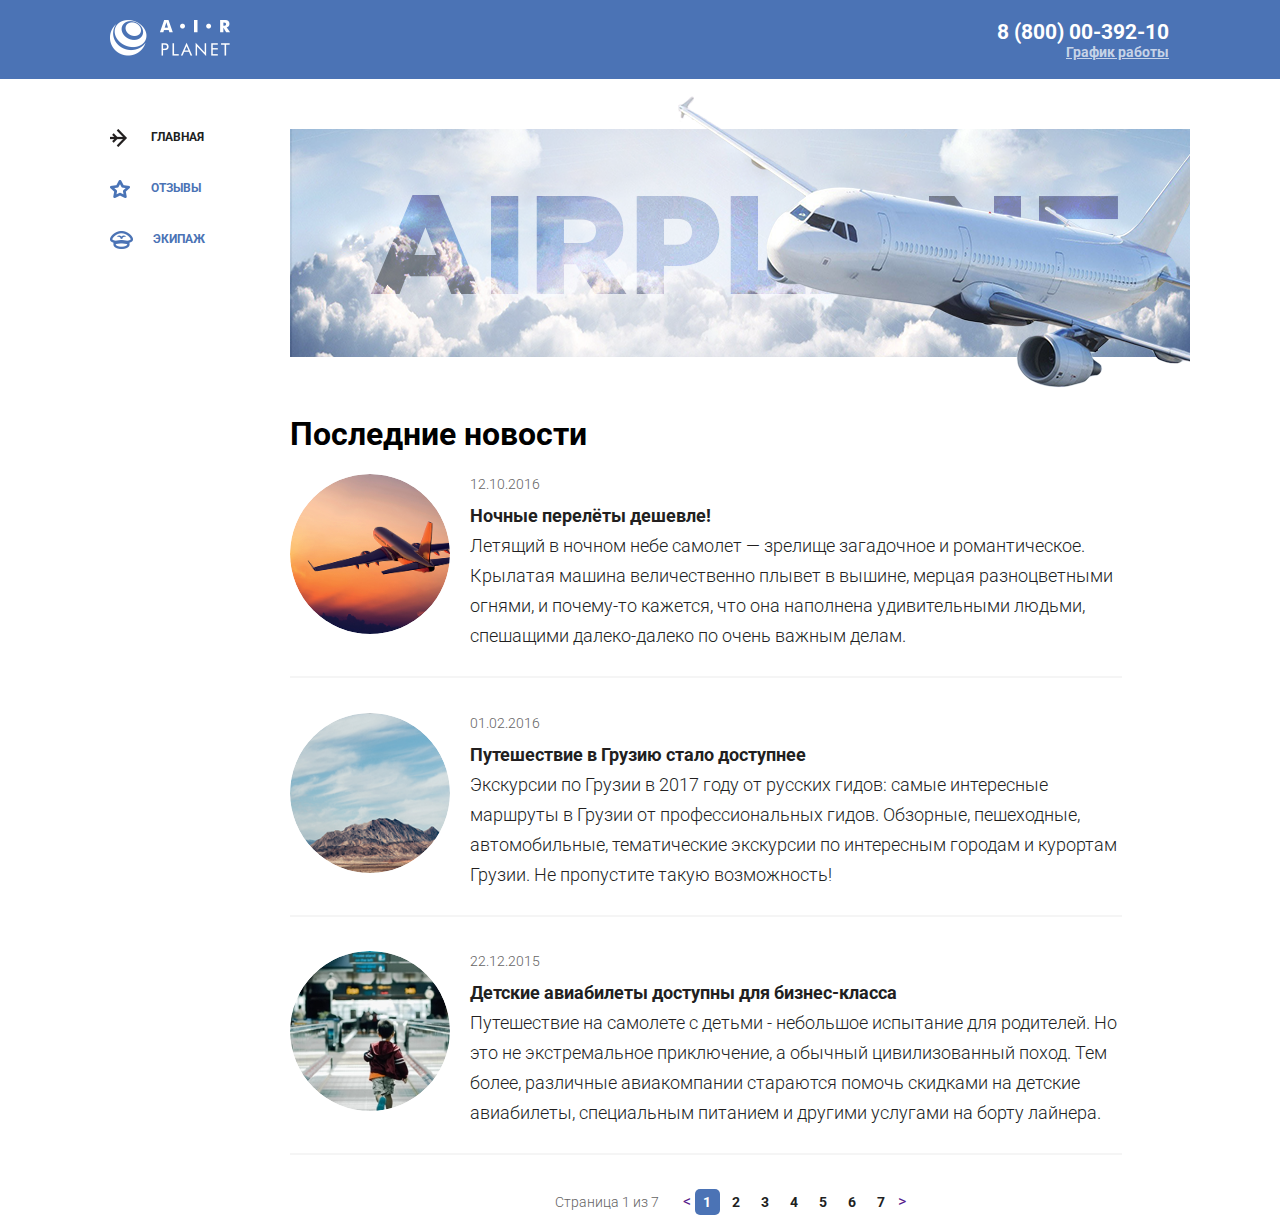
<file: index.html>
<!DOCTYPE html>
<html lang="ru">

<head>
    <meta charset="UTF-8">
    <meta name="viewport" content="width=device-width, initial-scale=1.0">
    <meta http-equiv="X-UA-Compatible" content="ie=edge">
    <title>Главная страница</title>
    <link href="https://fonts.googleapis.com/css?family=Roboto:300,300i,400,700&display=swap&subset=cyrillic"
        rel="stylesheet">
    <link rel="stylesheet" href="css/normalize.css"> <!--Обнуление всех стилей браузера-->
    <link rel="stylesheet" href="css/style.css">
</head>

<body>
    <!--<div></div> блочныйдив-->
    <!--<span></span> строчный спан-->
    <div class="wrapper">
        <div class="header">
            <div class="container clearfix">
                <!--Это свойство clearfix добавили потому что применяются в родителе блоки с float -->
                <div class="header__left">
                    <a href="#" class="logo-link">
                        <img src="./img/logo/logo.png" alt="campy logo" class="logo">
                    </a>
                </div>
                <div class="header__right">
                    <div class="contacts">
                        <a href="tel:88000039210" class="contacts__phone">8 (800) 00-392-10</a>
                        <div class="contacts__desc">График работы </div>
                    </div>
                </div>

            </div>
        </div>
        <div class="maincontent">
            <div class="container clearfix">
                <div class="nav">
                    <ul class="nav__list">
                        <li class="nav__item">
                            <a href="#" class="nav__link_active">
                                <div class="nav__icon nav__icon_main"></div>
                                <div class="nav__text">Главная</div>
                            </a>
                        </li>
                        <li class="nav__item">
                            <a href="#" class="nav__link">
                                <div class="nav__icon nav__icon_feed"></div>
                                <div class="nav__text">Отзывы</div>
                            </a>
                        </li>
                        <li class="nav__item">
                            <a href="#" class="nav__link">
                                <div class="nav__icon nav__icon_team"></div>
                                <div class="nav__text">Экипаж</div>
                            </a>
                        </li>
                    </ul>
                </div>
                <div class="content">

                    <div class="desc">
                        <div class="desc__img"></div>
                        <div class="desc__text"></div> <!--    На случай если есть текст на картинке   -->
                    </div>
                    <div class="latest-news">
                        <h1 class="title">Последние новости</h1>
                        <ul class="latest-news__list">
                            <li class="latest-news__item clearfix">
                                <div class="latest-news__item-wrap">
                                    <div class="latest-news__foto">
                                        <img src="./img//news/planeflying.png" alt="" class="latest-news__foto-pic">
                                    </div>
                                    <div class="latest-news__text">
                                        <div class="latest-news__date">12.10.2016</div>
                                        <div class="latest-news__h3">Ночные перелёты дешевле!</div>
                                        <div class="latest-news__content">
                                            Летящий в ночном небе самолет — зрелище загадочное и романтическое. Крылатая машина
                                            величественно плывет в вышине, мерцая разноцветными огнями, и почему-то кажется,
                                            что она наполнена удивительными людьми, спешащими далеко-далеко по очень важным делам.
                                        </div>
                                    </div>
                                </div>
                                
                            </li>
                            <li class="latest-news__item clearfix">
                                <div class="latest-news__item-wrap">
                                    <div class="latest-news__foto">
                                        <img src="./img//news/Photo.png" alt="" class="latest-news__foto-pic">
                                    </div>
                                    <div class="latest-news__text">
                                        <div class="latest-news__date">01.02.2016</div>
                                        <div class="latest-news__h3">Путешествие в Грузию стало доступнее</div>
                                        <div class="latest-news__content">
                                            Экскурсии по Грузии в 2017 году от русских гидов: самые интересные маршруты в
                                            Грузии от профессиональных гидов. Обзорные, пешеходные, автомобильные, тематические
                                            экскурсии по интересным городам и курортам Грузии. Не пропустите такую возможность!
                                        </div>
                                    </div>
                                </div>
                            </li>
                            <li class="latest-news__item clearfix">
                                <div class="latest-news__item-wrap">
                                    <div class="latest-news__foto">
                                        <img src="./img//news/Layer_5.jpg" alt="" class="latest-news__foto-pic">
                                    </div>
                                    <div class="latest-news__text">
                                        <div class="latest-news__date">22.12.2015</div>
                                        <div class="latest-news__h3">Детские авиабилеты доступны для бизнес-класса</div>
                                        <div class="latest-news__content">
                                            Путешествие на самолете с детьми - небольшое испытание для родителей.
                                            Но это не экстремальное приключение, а обычный цивилизованный поход.
                                            Тем более, различные авиакомпании стараются помочь скидками на детские
                                            авиабилеты, специальным питанием и другими услугами на борту лайнера.
                                        </div>
                                    </div>
                                </div>
                            </li>
                        </ul>
                        <div class="pagination">
                            <div class="pagination__display">Страница 1 из 7</div>
                            <div class="pagination__controls">
                                <a href="" class="pagination__btn"> < </a> 
                                <ul class="pagination__list">
                                    <li class="pagination__item">
                                        <a href="#" class="pagination__page pagination__page_active">1</a>
                                    </li>
                                    <li class="pagination__item">
                                        <a href="#" class="pagination__page">2</a>
                                    </li>
                                    <li class="pagination__item">
                                        <a href="#" class="pagination__page">3</a>
                                    </li>
                                    <li class="pagination__item">
                                            <a href="#" class="pagination__page">4</a>
                                    </li>
                                    <li class="pagination__item">
                                        <a href="#" class="pagination__page">5</a>
                                    </li>
                                    <li class="pagination__item">
                                        <a href="#" class="pagination__page">6</a>
                                    </li>
                                    <li class="pagination__item">
                                        <a href="#" class="pagination__page">7</a>                                        </li>
                                </ul>
                                <a href="" class="pagination__btn"> > </a>
                            </div>
                        </div>
                    </div>
                </div>
            </div>
        </div>
    </div>
</body>

</html>
</file>
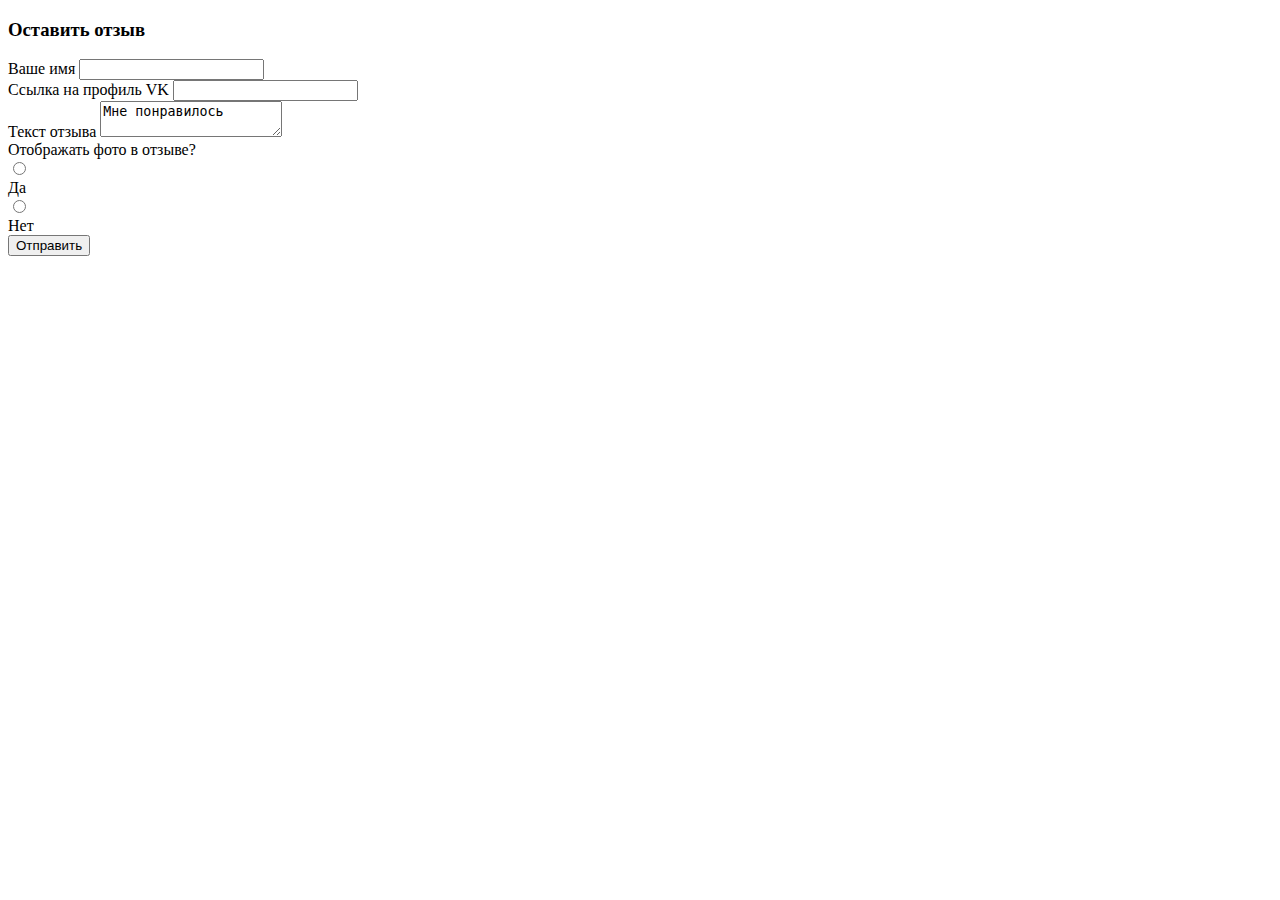
<file: html/form.html>
<!DOCTYPE html>
<html lang="ru">

<head>
    <meta charset="UTF-8">
    <meta name="viewport" content="width=device-width, initial-scale=1.0">
    <meta http-equiv="X-UA-Compatible" content="ie=edge">
    <title>Document</title>
</head>

<body>
    <div class="wrapper">
        <div class="container">

            <form action="">
                <div class="form">
                    <div class="form__inner">
                        <h3 class="form__title">Оставить отзыв</h3>
                        <div class="form__contetn">
                            <div class="form__row">
                                <div class="form__input-elem">
                                    <Label class="form__field-title">Ваше имя</Label>
                                    <input type="text" class="form__input">
                                </div>
                                <div class="form__input-elem">
                                    <label class="form__field-title">Ссылка на профиль VK</label>
                                    <input type="text" class="form__input">
                                </div>
                            </div>
                            <div class="form__row">
                                <Label class="form__field-title">Текст отзыва</Label>
                                <textarea name="" class="form__big-text">Мне понравилось</textarea>
                            </div>
                            <div class="form__row">
                                <div class="form__controls">
                                    <div class="form__controls-title">Отображать фото в отзыве?</div>
                                    <div class="form__controls-btns">
                                        <input type="radio" name="photo" class="form__radio">
                                        <div class="form__trigger-title">Да</div>
                                    </div>
                                    <div class="form__controls-btns">
                                        <input type="radio" name="photo" class="form__radio">
                                        <div class="form__trigger-title">Нет</div>
                                    </div>
                                </div>
                            </div>
                            <div class="form__send-btns">
                                <button class="firm__send" type="submit">Отправить</button>
                            </div>
                        </div>
                    </div>
                </div>
            </form>

        </div>
    </div>
</body>

</html>
</file>
<file: css/style.css>
.clearfix:after {       /* это свойство Применяется в том случае когда в родителе используются блоки с float */
    content: "";
    display: block;
    clear: both;
}

a {     /*  Убирает подчеркивание у всех ссылок */
    text-decoration: none; 
}

ul {    /*  Убирает свойства списков */
    margin: 0;
    padding: 0;
    list-style: none;
  }

body {
    font-family: 'Roboto', arial, sans-serif;
}

.container {
    margin: 0 auto; /* Отступ, растягивание на всю ширину */
    width: 1100px;
}

.logo, .contacts {
    display: inline-block; /* Выравнивает блоки в линию */
}

.logo {
    margin-left: 20px;
}

.contacts {
    margin-right: 21px;
}

.contacts__phone {
    font-weight: bold;
    font-size: 21px;
    color: #ffffff;
    text-decoration: none; /* Убирает подчеркивание ссылки */
}
 
.contacts__desc {
    color: rgba(255, 255, 255, .7);
    font-weight: bold;
    font-size: 14px;
    text-decoration: underline;
}

.header {
     /*  цвет заливки шапки */
    background: #4b73b5; 
    position: relative;
}

.header__left, .header__right {
    float: left;
    width: 50%;
    padding-top: 20px;
    padding-bottom: 17px;
}

.header__right {
    text-align: right;
}

.desc__img {
    width: 900px;
    height: 299px;
    /*  background: url('../img/pic/Photo.png') right 13px no-repeat #cccccc; */
    background-image: url('../img/pic/Photo.png');
    background-repeat: no-repeat;
    position: relative;
    margin-top: 17px;
}

/*
.desc__text {
    position: absolute;
    top: 65px;
    left: 65px;
}   */

 .content {
     float: right;
     width: 880px;
     padding-right: 20px;
 }

 .nav {
    float: left;
    width: 199px;
 }
.nav__list {
    margin-top: 50px;
    padding-left: 20px;
    padding-right: 20px;
}

.nav__item {
    padding-bottom: 32px;
}

 .nav__icon {
    display: inline-block;
    vertical-align: middle;
 }

.nav__text {
    display: inline-block;
    vertical-align: middle;
    color: #4b73b5;
    font-size: 12px;
    font-weight: 700;
    text-transform: uppercase;
}

.nav__icon_main {
    background: url('../img/icon/navigation/main_icon_hover.png') 0 0 no-repeat;
    width: 17px;
    height: 18px;
    margin-right: 20px;
}

.nav__icon_feed {
    background: url('../img/icon/navigation/feed_icon.png') 0 0 no-repeat;
    width: 20px;
    height: 18px;
    margin-right: 17px;
}

.nav__icon_team {
    background: url('../img/icon/navigation/team_icon.png') 0 0 no-repeat;
    width: 23px;
    height: 18px;
    margin-right: 16px;
}

.nav__link:hover .nav__text, .nav__link_active .nav__text{
    color: #221f1f;
}

.nav__link:hover .nav__icon_main, .nav__link_active .nav__icon_main {
    background-image: url('../img/icon/navigation/main_icon_active.png');
}

.nav__link:hover .nav__icon_feed, .nav__link_active .nav__icon_feed {
    background-image: url('../img/icon/navigation/feed_icon_active.png');
}

.nav__link:hover .nav__icon_team, .nav__link_active .nav__icon_team {
    background-image: url('../img/icon/navigation/team_icon_active.png');
}

.latest-news__foto, .latest-news__foto-pic {    /* Изменяет форму картинки */
    width: 160px;
    height: 160px;
    border-radius: 50%;
    overflow: hidden;
    float: left;
    margin-right: 20px;
}

.latest-news__item {
    margin-bottom: 30px;
}

.latest-news__item-wrap {
    border-bottom: 2px solid #f5f5f5;
    display: inline-block;
    padding-bottom: 25px;
}

.latest-news__text {    
    width: 652px;
    float: left;
}

.latest-news__list {
    list-style: none;   /* Убирает точки у списка */
}

.latest-news__date {
    color: #656464;
    font-size: 14px;
    font-weight: 300;
    line-height: 21px;
    margin-bottom: 10px;
}

.latest-news__h3 {
    color: #221f1f;
    font-size: 18px;
    font-weight: 700;
    line-height: 21px;
    margin-bottom: 5px;
}

.latest-news__content {
    color: #221f1f;
    font-size: 18px;
    font-weight: 300;
    line-height: 30px;
}

.pagination {
    text-align: center;
}

.pagination__display, .pagination__controls {
    display: inline-block;
    vertical-align: middle;
}

.pagination__btn, .pagination__list, .pagination__item {
    display: inline-block;
    vertical-align: middle;
}

.pagination__display {
    font-size: 14px;
    font-weight: 300;
    color: #656464;
    margin-right: 20px;
  }

  .pagination__page {
    display: block;
    padding: 5px 0px;
    width: 25px;
    font-size: 14px;
    font-weight: bold;
    text-decoration: none;
    border-radius: 5px;
    color: #221f1f;
  }

  .pagination__page_active {
    background: #4b73b5;
    color: #fff;
  }

  .latest-news__item:last-child { /* Для отключения последнего у родителя */
    border-bottom: initial;  /* или же initian - для установки по уполчанию */
}
</file>
